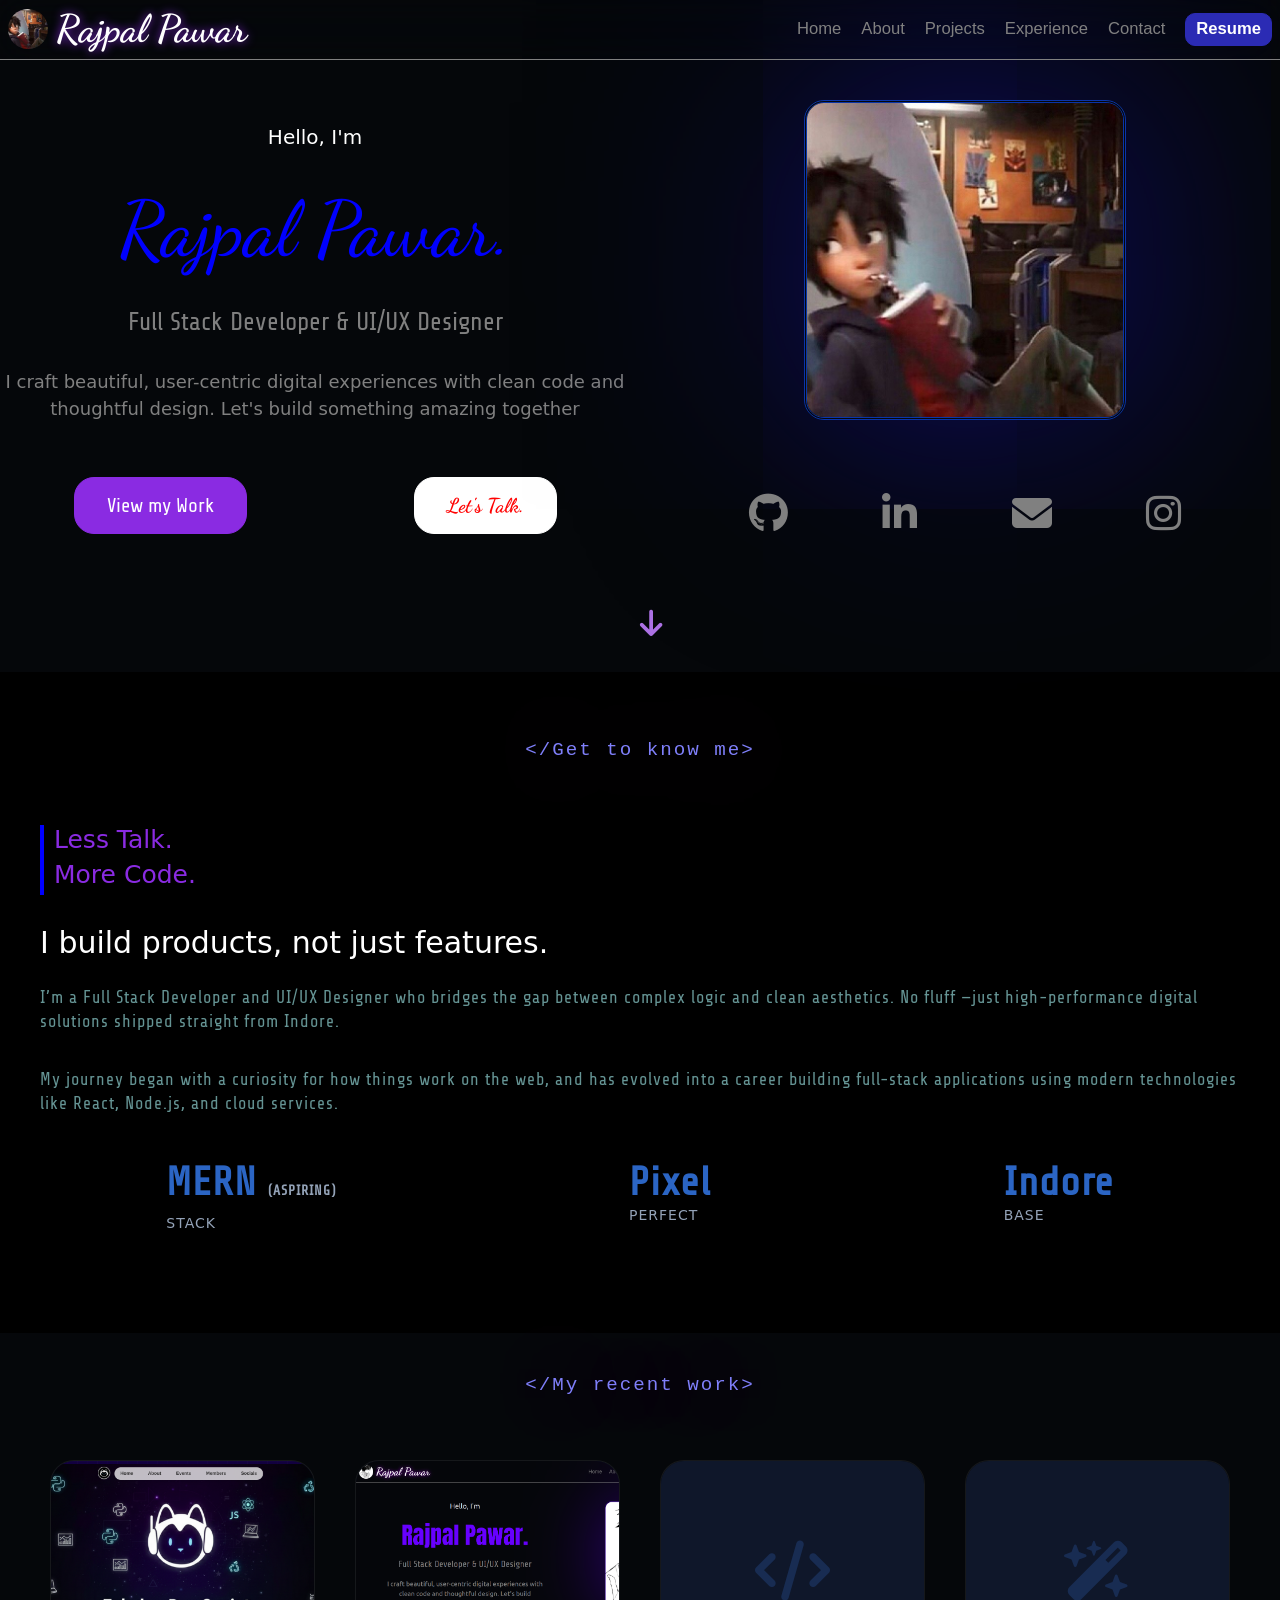
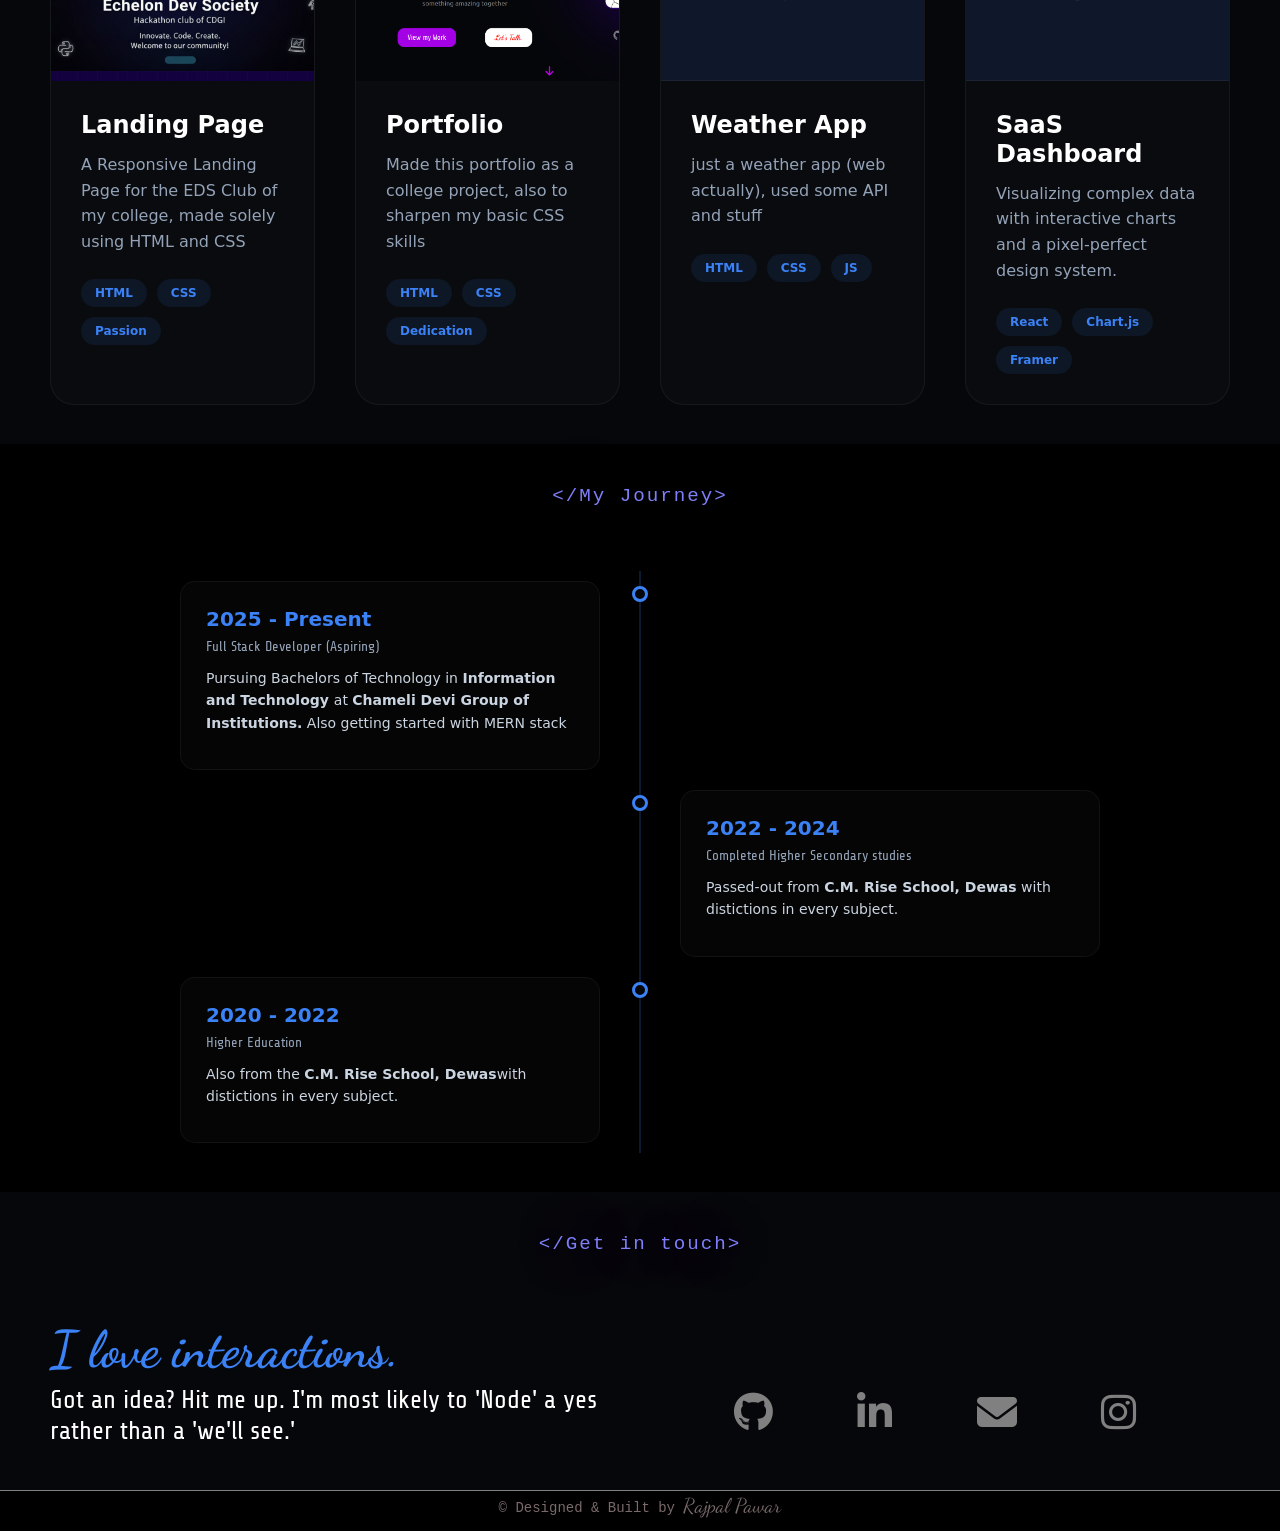
<file: index.html>
<!DOCTYPE html>
<html lang="en">
<head>
    <meta charset="UTF-8">
    <meta name="viewport" content="width=device-width, initial-scale=1.0">

    <link rel="icon" type="image/png" href="Gemini_Generated_Image_v27okrv27okrv27o.png">

    <title>Portfolio | Rajpal Pawar</title>

    <!-- BOOTSTRP -->
    <link href="https://cdn.jsdelivr.net/npm/bootstrap@5.3.8/dist/css/bootstrap.min.css" rel="stylesheet" integrity="sha384-sRIl4kxILFvY47J16cr9ZwB07vP4J8+LH7qKQnuqkuIAvNWLzeN8tE5YBujZqJLB" crossorigin="anonymous">
    <script src="https://cdn.jsdelivr.net/npm/bootstrap@5.3.8/dist/js/bootstrap.bundle.min.js" integrity="sha384-FKyoEForCGlyvwx9Hj09JcYn3nv7wiPVlz7YYwJrWVcXK/BmnVDxM+D2scQbITxI" crossorigin="anonymous"></script>

    <!-- FONTS -->
    <link rel="preconnect" href="https://fonts.googleapis.com">
    <link rel="preconnect" href="https://fonts.gstatic.com" crossorigin>
    <link href="https://fonts.googleapis.com/css2?family=Anton&family=Bitcount+Grid+Single:wght@100..900&family=Dancing+Script:wght@400..700&family=Share+Tech&display=swap" rel="stylesheet">

    <!-- FONTS Awesome ICONS -->
    <link rel="stylesheet" href="https://cdnjs.cloudflare.com/ajax/libs/font-awesome/6.5.1/css/all.min.css">

    <link rel="stylesheet" href="style.css">
</head>
<body>
    <nav>
        <div class="logo-name">
            <a href="#Home">
                <img class="pfp" src="Lawliet.jpeg" alt="profile picture">
            </a>
            <a  class="nav-name" href="#Home">Rajpal Pawar</a>
        </div>
        <div class="nav-links">
                <a href="#Home">Home</a>
                <a href="#About">About</a>
                <!-- <a href="#Skills">Skills</a> -->
                <a href="#Projects">Projects</a>
                <a href="#Experience">Experience</a>
                <a href="#Contact">Contact</a>
                <a class="resume" href="#Home">Resume</a>
        </div>

    </nav>
    <main>
        <section id="Home" class="intro-sec">
            <div class="intro">
                <div class="intro-text">
                    <p >Hello, I'm</p>
                    <h1>Rajpal Pawar.</h1>
                    <h5>Full Stack Developer & UI/UX Designer</h5>
                    <h6>I craft beautiful, user-centric digital experiences with clean code and thoughtful design. Let's build something amazing together</h6>
                    <div class="talk-btn">
                        <a href="#Projects">View my Work</a>
                        <a class="cont-btn" href="#Contact">Let's Talk.</a>
                    </div>
                    
                </div>
                <div class="pfp-cont">
                    <div>
                        <center>
                            <img class="profile" src="Lawliet.jpeg" alt="Rajpal Pawar">
                        </center>
                    </div>
                    <div class="contacts">
                        <a target="_blank" href="https://github.com/rajpal-pawar">
                            <i  class="fa-brands fa-github"></i>
                        </a>
                        <a target="_blank" href="">
                            <i class="fa-brands fa-linkedin-in"></i>
                        </a>
                        <a target="_blank" href="mailto:rajpalpawar708@gmail.com">
                            <i class="fa-solid fa-envelope"></i>
                        </a>
                        <a target="_blank" href="">
                            <i class="fa-brands fa-instagram"></i>
                        </a>
                        
                    </div>
                </div>
            
        </div>
        <center>
            <a  href="#About"><i class="fa-solid fa-arrow-down arrow-d"></i></a> 
        </center>
        </section>
        
        
        
        <section>
            <div id="About">
                <p class="gtkm">
                    &lt;/Get to know me&gt;
                </p>
                <div class="about-me">
                    <div class="less-tlk">
                        <h1>
                        Less Talk.
                        
                        </h1>
                        <h1>
                            More Code.
                        </h1>
                    </div>
                    <div>
                        <h2>
                            I build products, not just features.
                        </h2>
                        <h4>
                            I’m a Full Stack Developer and UI/UX Designer who bridges the gap between complex logic and clean aesthetics. No fluff —just high-performance digital solutions shipped straight from Indore.
                        </h4>
                        <br>
                        <h4>
                            My journey began with a curiosity for how things work on the web, and has evolved into a career building full-stack applications using modern technologies like React, Node.js, and cloud services.
                        </h4>
                        <div class="about-stats">
                            <div class="stat-item">
                                <h4 id="h4">MERN <span>(Aspiring)</span></h4>
                                <span>Stack</span>
                            </div>
                            <div class="stat-item">
                                <h4 id="h4">Pixel</h4>
                                <span>Perfect</span>
                            </div>
                            <div class="stat-item">
                                <h4 id="h4">Indore</h4>
                                <span>Base</span>
                            </div>
                        </div>
                    </div>
                </div>
            </div>
        </section>

        <section>
            <!-- Skills section- To be updated 
            <div>
                <div style="margin-top: 15vw; padding-bottom: 900px;">
                    <p id="Skills" class="gtkm">
                        &lt;/What I do best&gt;
                    </p>
                    <h3>
                        My Skills
                    </h3>
                </div>
            </div> -->
        </section>

      

        <section id="Projects">
            <p class="gtkm">
                    &lt;/My recent work&gt;
            </p>
            <div class="projects-container">
                <div class="project-card">
                    <div class="project-img">
                        <img style="object-fit: cover; height: 22rem; width: 100%; " src="Screenshot from 2025-12-27 20-38-52.png" alt="Landing Page image">
                        
                        <div class="project-overlay">
                            <a target="_blank" href="https://github.com/RajpalPawar22/new-eds-landing-page" class="overlay-link" title="GitHub Source"><i class="fa-brands fa-github"></i></a>
                            <a target="_blank" href="https://new-eds-landing-page.vercel.app/" class="overlay-link" title="Live Preview"><i class="fa-solid fa-arrow-up-right-from-square"></i></a>
                        </div>
                    </div>
                    <div class="project-info">
                        <h3>Landing Page</h3>
                        <p>A Responsive Landing Page for the EDS Club of my college, made solely using HTML and CSS</p>
                        <div class="tech-tags">
                            <span class="tag">HTML</span>
                            <span class="tag">CSS</span>
                            <span class="tag">Passion</span>
                        </div>
                    </div>
                </div>

                
                <div class="project-card">
                    <div class="project-img">
                        <img style="object-fit: cover; object-position: left; height: 22rem; width: 100%; " src="portfolio.png" alt="Landing Page image">
                        
                        <div class="project-overlay">
                            <a href="#" class="overlay-link" title="GitHub Source"><i class="fa-brands fa-github"></i></a>
                            <a href="#" class="overlay-link" title="Live Preview"><i class="fa-solid fa-arrow-up-right-from-square"></i></a>
                        </div>
                    </div>
                    <div class="project-info">
                        <h3>Portfolio</h3>
                        <p>Made this portfolio as a college project, also to sharpen my basic CSS skills</p>
                        <div class="tech-tags">
                            <span class="tag">HTML</span>
                            <span class="tag">CSS</span>
                            <span class="tag">Dedication</span>
                        </div>
                    </div>
                </div>

                <div class="project-card">
                    <div class="project-img">
                        <i class="fa-solid fa-code"></i>
                        
                        <div class="project-overlay">
                            <a href="#" class="overlay-link" title="GitHub Source"><i class="fa-brands fa-github"></i></a>
                            <a href="#" class="overlay-link" title="Live Preview"><i class="fa-solid fa-arrow-up-right-from-square"></i></a>
                        </div>
                    </div>
                    <div class="project-info">
                        <h3>Weather App</h3>
                        <p>just a weather app (web actually), used some API and stuff </p>
                        <div class="tech-tags">
                            <span class="tag">HTML</span>
                            <span class="tag">CSS</span>
                            <span class="tag">JS</span>
                        </div>
                    </div>
                </div>
                

                 <div class="project-card">
                    <div class="project-img">
                        <i class="fa-solid fa-wand-magic-sparkles"></i>
                        
                        <div class="project-overlay">
                            <a href="#" class="overlay-link" title="GitHub Source"><i class="fa-brands fa-github"></i></a>
                            <a href="#" class="overlay-link" title="Live Preview"><i class="fa-solid fa-arrow-up-right-from-square"></i></a>
                        </div>
                    </div>
                    <div class="project-info">
                        <h3>SaaS Dashboard</h3>
                        <p>Visualizing complex data with interactive charts and a pixel-perfect design system.</p>
                        <div class="tech-tags">
                            <span class="tag">React</span>
                            <span class="tag">Chart.js</span>
                            <span class="tag">Framer</span>
                        </div>
                    </div>
                </div>
            </div>
        </section>
        
        
            <section id="Experience">
                <p class="gtkm">&lt;/My Journey&gt;</p>
                <div class="timeline">
                    <div class="timeline-item left">
                        <div class="content">
                            <h2>2025 - Present</h2>
                            <span class="company">Full Stack Developer (Aspiring)</span>
                            <p>Pursuing Bachelors of Technology in <b>Information and Technology </b> at <b>Chameli Devi Group of Institutions.</b> Also getting started with MERN stack  </p>
                        </div>
                </div>
                <div class="timeline-item right">
                    <div class="content">
                        <h2>2022 - 2024</h2>
                        <span class="company">Completed Higher Secondary studies</span>
                        <p>Passed-out from <b>C.M. Rise School, Dewas</b> with distictions in every subject. </p>
                    </div>
                </div>
                <div class="timeline-item left">
                    <div class="content">
                        <h2>2020 - 2022</h2>
                        <span class="company">Higher Education</span>
                        <p>Also from the <b>C.M. Rise School, Dewas</b>with distictions in every subject. </p>
                    </div>
                </div>
            </div>
        </section>
        
        <section id="Contact">
            <p class="gtkm">&lt;/Get in touch&gt;</p>
            <div class="footer">
                <div >
                    <div>
                        <h2>
                        I love interactions.
                    </h2>
                    <h4>
                        Got an idea? Hit me up. I'm most likely to 'Node' a yes rather than a 'we'll see.'
                    </h4>
                    </div>
                </div>
                <div>
                    <div class="contacts">
                        <a target="_blank" href="https://github.com/rajpal-pawar">
                            <i  class="fa-brands fa-github"></i>
                        </a>
                        <a target="_blank" href="https://www.linkedin.com/in/rajpal-pawar-530682325?utm_source=share&utm_campaign=share_via&utm_content=profile&utm_medium=android_app">
                            <i class="fa-brands fa-linkedin-in"></i>
                        </a>
                        <a target="_blank" href="mailto:rajpalpawar708@gmail.com">
                            <i class="fa-solid fa-envelope"></i>
                        </a>
                        <a target="_blank" href="https://www.instagram.com/_rajpal.pawar_?igsh=MWMwamVxdTUxanVldw==">
                            <i class="fa-brands fa-instagram"></i>
                        </a>
                        
                    </div>
                </div>
            </div>
        </section>
    </main>
    <footer>
        <p>© Designed & Built by <span>Rajpal Pawar</span></p>
    </footer>
</body>
</html
</file>
<file: style.css>
/* unnecessary comment, had to make a commit to deploy */
 body{
            background-color: black;
            color: white;
            overflow-x: hidden;
        }
        *{
            padding: 0;
            margin: 0;
        }
        html{
            scroll-behavior: smooth;
            scroll-padding-top: 65px;
            font-size: 62.5%;
        }
       
        nav{
            display: flex;
            justify-content: space-between;
            align-items: center;
            z-index: 1000;
            position: fixed;
            width: 100%;
            border-bottom: 1px solid grey;
            backdrop-filter: blur(20px);
            height: 60px;
        }
        .pfp{
            height: 40px;
            margin: 8px;
            border-radius: 100%;
            transition: all 0.3s ease;
        }
        .pfp:hover{
            box-shadow: 0px 0px 6px yellow;
            transform: scale(1.02);
        }
        .logo-name{
            display: flex;
            
            align-items: center;
        }
        .nav-name{
            text-decoration: none;
            text-shadow: 0px 0px 10px blueviolet;
            font-family: "Dancing Script", cursive;
            font-weight: 900;
            color: white;
            font-size: 3vw;
        }
        
        .nav-links{
            display: flex;
            align-items: center;
            gap: 2rem;
            
        }
        .nav-links a{
            text-decoration: none;
            color: gray;
            font-size: 1.3vw;
            font-family: 'Gill Sans', 'Gill Sans MT', Calibri, 'Trebuchet MS', sans-serif;
            transition: all 0.3s;
        }
        .nav-links a:hover{
            color: wellow;
        }
        a.resume{
            background-color: rghite;
           
            

        }
        .nav-links a:active{
            color: yellow;
        }
        a.resume{
            background-color: rgb(43, 43, 180);
            color: white;
            border-radius: 1rem;
            border: 1px solid rgb(43, 43, 180);
            padding: 0.3rem 1rem;
            margin-right: 8px;
            font-family: sans-serif;
            font-weight: 600;
            transition: all 0.3s;
        }
        a.resume:hover{
            color: rgb(43, 43, 180);
            background-color: white;
            border: 1px solid black;
            border-radius: 1rem;
            padding: 0.3rem 1rem;
            margin-right: 8px;
            font-family: sans-serif;
            font-weight: 600;
            box-shadow: 0px 0px 20px;
        }
        a.resume:active{
            transform: translateY(5px);
        }
        .intro-sec{
            padding-top: 100px;
            
            justify-content: space-around;
            background-color: #05070a;
            align-items: center;
            padding-bottom: 10vw;
        }
        .intro{
            
            display: grid;
            gap: 2rem;
            grid-template-columns: repeat(auto-fit, minmax(30rem, 1fr));
            justify-content: space-around;
            background-color: #05070a;
            align-items: center;
            
        }
        .pfp-cont{
            display: flex;
            
            flex-direction: column;            
        }
        .profile{
            
            height: 25vw;
            
            border-radius: 20px;
            border-width: 3px;
            border-color: rgb(10, 52, 168);
            box-shadow: 0px 0px 990px rgb(14, 13, 114);
            

            border-style: double;
            transition: all 0.3s;
        }
        .profile:hover{
            transform: scale(1.04);
            
        }
        .contacts{
            display: flex;
            justify-content: space-around;
            margin-top: 5vw;
            
            padding: 0 4vw;
            
        }
        .contacts a{
            color: gray;
            transition: all 0.3s;
            font-size: 4rem;
        }
        .contacts a:hover{
            color: blue;
            text-shadow: 0px 0px 2px rgb(129, 129, 182);
            transform: scale(1.3);
        }
        .contacts a:active{
            color: yellow;
            text-shadow: blueviolet;
        }
        .intro-text{
            
            text-align: center;
            
            
        }
        .intro-text p{
            padding-top: 1vw;
            font-size: 2rem;
        }
        .intro-text h1{
            margin-top: 2.5vw;
            font-family: "Dancing Script", cursive;
            font-size: 6vw;
            color: blue;
        }
        .intro-text h5{
            color: gray;
            font-family: "Share Tech", sans-serif;
            font-size: 2.5rem;
            padding: 2vw;
        }
        .intro-text h6{
            color: gray;
            font-size: 1.8rem;
            line-height: 2.7rem;
        }
        .talk-btn{
            display: flex;
            justify-content: space-around;
            gap: 2rem;
            
        }
        .talk-btn a{
            text-decoration: none;
            color: white;
            background-color: blueviolet;
            font-size: 2rem;
            padding: 1vw 2.5vw;
            border-radius: 2rem;
            margin-top: 5rem;
            font-family: "Share Tech", sans-serif;
            transition: all 0.2s;
            border: 1px solid blueviolet;
        }
        .talk-btn a:hover{
            box-shadow: 0px 0px 15px blue;
            opacity: 0.9;
            border: 1px solid white;
        }
        .talk-btn a:active{
            color: blueviolet;
            background-color: white;
            transform: translateY(5px);
            border: 1px solid black;
        }
        a.cont-btn {
            font-family: "Dancing Script", cursive;
            font-weight: 1000;
            background-color: white;
            color: red;
            border: 1px solid white;
        }
        a.cont-btn:hover{
            border: 1px solid black;
        }
        a.cont-btn:active{
            color: white;
            background-color: red;
            transform: translateY(5px);
            border: 1px solid white;
        }
        
        .arrow-d{
            color: rgb(172, 113, 228);
            font-size: 3rem;
            margin-top: 5vw;
            animation: bounce 2s infinite;
            transition: all 0.3s;
            position: absolute;
            
        }
        .arrow-d:hover{
            color: white;
            
        }
        @keyframes bounce {
            0%, 20%, 50%, 80%, 100% {
                transform: translateX(-50%) translateY(0);
            }
            40% {
                transform: translateX(-50%) translateY(-10px);
            }
            60% {
                transform: translateX(-50%) translateY(-5px);
            }
        }
        #About{
            
            font-size: 1.5vw;
            padding-top: 5vw;
            padding-bottom: 7.5vw;

        }
        .gtkm{
            text-align: center;
            letter-spacing: 2px;
            padding-bottom: 5rem;
            text-shadow: 0px 0px 90px blueviolet;
            font-size: 1.5vw;
            color: rgb(127, 127, 250);
            font-family: monospace;
        }
        .about-me{
            /* display: flex;
            align-items: center;
            justify-content: space-around; */
            display: grid;
            gap: 3rem;
            grid-template-columns: repeat(auto-fit, minmax(30rem, ));
            
            padding: 0px 4rem;
        }
        
        .less-tlk{
            border-left: 4px solid blue ;
            padding-left: 1rem;
            
            color: blueviolet;
            font-size: 6vw;
            text-shadow: 0px 0px 9000px rgb(184, 127, 238);
        } 
        
        .about-me div h2{
            font-size: 3rem;
            padding-bottom: 2rem;
           
        }
        .about-me div h4{
            font-family: "Share Tech", sans-serif;
            color: rgb(101, 148, 148);
            font-size: 1.7rem;
            line-height: 2.4rem;
            letter-spacing: 1px;
            
        }
        .about-stats {
            display: flex;
            gap: 4rem;
            margin-top: 3rem;
            justify-content: space-around;
        }

        .stat-item h4#h4 {
            font-size: 4rem;
            color: #2b65c4; 
            font-weight: 800;
            padding-top: 2vw;
        }

        .stat-item span {
            font-size: 1.4rem;
            color: #94a3b8;
            text-transform: uppercase;
            letter-spacing: 1px;
        }

        
        
            
        #Projects {
            
            
            padding: 3vw 5rem;
            background-color: #05070a;
            
        }

        .projects-container {
            display: grid;
            grid-template-columns: repeat(auto-fit, minmax(20rem, 1fr));
            gap: 4rem;
            
        }

        .project-card {
            background: rgba(255, 255, 255, 0.02);
            border: 1px solid rgba(255, 255, 255, 0.05);
            border-radius: 2.4rem;
            overflow: hidden;
            transition: all 0.4s ease;
            position: relative;
        }    
        .project-card:hover {
            transform: translateY(-1rem);
            border-color: #3b82f6;
            box-shadow: 0 2rem 4rem rgba(0, 0, 0, 0.3);
        }

        .project-img {
            height: 22rem;
            background: #0f172a;
            display: flex;
            align-items: center;
            justify-content: center;
            font-size: 6rem;
            color: rgba(59, 130, 246, 0.2);
            border-bottom: 1px solid rgba(255, 255, 255, 0.05);
            position: relative; 
            
            
        }    
        .project-overlay {
            position: absolute;
            top: 0;
            left: 0;
            width: 100%;
            height: 100%;
            background: rgba(5, 7, 10, 0.85); 
            backdrop-filter: blur(4px);
            display: flex;
            align-items: center;
            justify-content: center;
            gap: 2rem;
            opacity: 0; 
            transition: opacity 0.4s ease;
            z-index: 10;
        }

        .project-card:hover .project-overlay {
            opacity: 1;
        }

        .overlay-link {
            width: 5rem;
            height: 5rem;
            background: #3b82f6;
            color: white;
            border-radius: 50%;
            display: flex;
            align-items: center;
            justify-content: center;
            font-size: 2rem;
            text-decoration: none !important;
            transition: transform 0.3s, background 0.3s;
        }

        .overlay-link:hover {
            transform: scale(1.15);
            background: #2563eb;
            color: white;
        }

        .project-info {
            padding: 3rem;
        }

        .project-info h3 {
            font-size: 2.4rem;
            font-weight: 800;
            margin-bottom: 1.2rem;
        }

        .project-info p {
            font-size: 1.6rem;
            color: #94a3b8;
            margin-bottom: 2.5rem;
            line-height: 1.6;
        }

        .tech-tags {
            display: flex;
            gap: 1rem;
            flex-wrap: wrap;
        }

        .tag {
            background: rgba(59, 130, 246, 0.1);
            color: #3b82f6;
            padding: 0.5rem 1.4rem;
            border-radius: 5rem;
            font-size: 1.2rem;
            font-weight: 700;
        }

        #Experience {
            padding: 3vw 5rem;
            
        }

        .timeline {
            position: relative;
            max-width: 1000px;
            margin: 0 auto;
        }

        .timeline::after {
            content: '';
            position: absolute;
            width: 2px;
            background-color: rgba(59, 130, 246, 0.2);
            top: 0;
            bottom: 0;
            left: 50%;
            margin-left: -1px;
        }

        .timeline-item {
            padding: 10px 40px;
            position: relative;
            background-color: inherit;
            width: 50%;
        }

        .timeline-item::after {
            content: '';
            position: absolute;
            width: 16px;
            height: 16px;
            right: -8px;
            background-color: #05070a;
            border: 3px solid #3b82f6;
            top: 15px;
            border-radius: 50%;
            z-index: 1;
        }

        .left { left: 0; }
        .right { left: 50%; }

        .right::after { left: -8px; }

        .content {
            padding: 2.5rem;
            background: rgba(255, 255, 255, 0.02);
            border: 1px solid rgba(255, 255, 255, 0.05);
            position: relative;
            border-radius: 1.5rem;
            transition: 0.3s;
        }

        .content:hover {
            border-color: #3b82f6;
            transform: translateY(-5px);
            background: rgba(59, 130, 246, 0.05);
        }

        .content h2 {
            font-size: 2rem;
            color: #3b82f6;
            margin-bottom: 0.5rem;
            font-weight: 800;
        }

        .content .company {
            font-size: 1.4rem;
            color: #94a3b8;
            font-family: "Share Tech", sans-serif;
            margin-bottom: 1rem;
            display: block;
        }

        .content p {
            font-size: 1.4rem;
            color: #cbd5e1;
            line-height: 1.6;
        }

        #Contact{
            padding: 3vw 5rem;
            background-color: #05070a;
        }
        #Contact h2{
            font-family: "Dancing Script", cursive;
            font-weight: 900;
            color: #3b82f6;
            font-size: 4vw;
            

        }
        #Contact h4{
            font-family: "Share Tech", sans-serif;
            font-size: 2vw;
        }
        .footer{
            display: grid;
            grid-template-columns: repeat(auto-fit, minmax(30rem, 1fr));
        }
        @media screen and (max-width: 768px){
            #Contact h2 {
                font-size: 3rem;
            }
            #Contact h4 {
                font-size: 1.8rem;
            }
            .footer {
                text-align: center;
            }
            

            .timeline-item { width: 100%; padding-left: 70px; padding-right: 25px; }

            .timeline-item::after { left: 23px !important; top: 15px; }

            .right { left: 0%; }
            .gtkm { font-size: 1.4rem; }
            
            .timeline::after { 
                left: 31px; 
                margin-left: 0; 
            }

            .intro-text {
                order: 2; 
            }

            .pfp-cont {
                order: 1; 
            }
            .nav-links{
                flex-wrap: wrap;
            }
        }
        footer{
            border-top: 1px solid gray;
            color: rgb(122, 106, 106);
        }
        footer p{
            text-align: center;
            font-family: monospace;
            font-size: 1.4rem;
        }
        footer p span{
            font-family: "Dancing Script", cursive;
            font-size: 2rem;
        }
</file>
